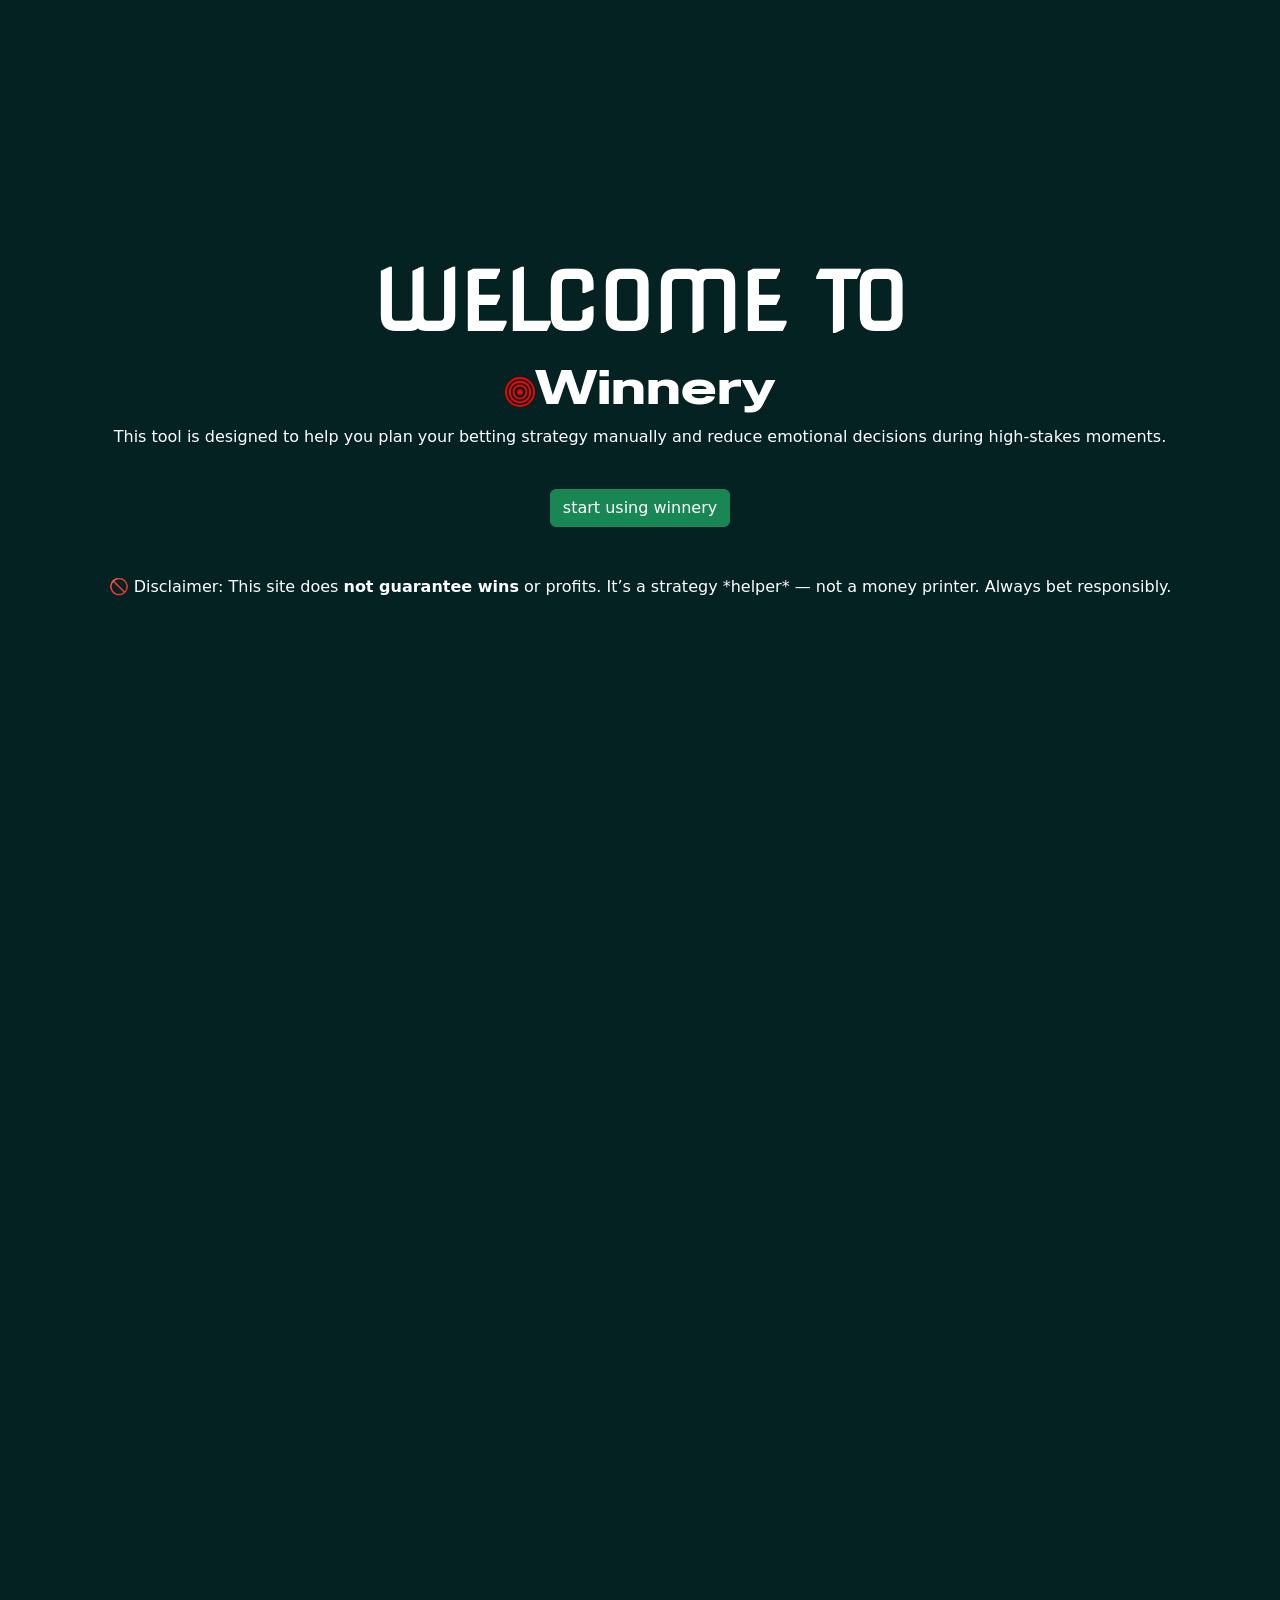
<file: index.html>
<!DOCTYPE html>
<html lang="en" data-bs-theme="dark">
<head>
    <meta charset="UTF-8">
    <meta name="viewport" content="width=device-width, initial-scale=1.0">
    <link rel="shortcut icon" href="bullseye.svg" type="image/x-svg" style="color: red; ">
    <link href="https://cdn.jsdelivr.net/npm/bootstrap@5.3.5/dist/css/bootstrap.min.css" rel="stylesheet" integrity="sha384-SgOJa3DmI69IUzQ2PVdRZhwQ+dy64/BUtbMJw1MZ8t5HZApcHrRKUc4W0kG879m7" crossorigin="anonymous">
    <link rel="stylesheet" href="style.css">
 <title>Winnery</title>

</head>
<body>
    <header><h1 class="welcome">WELCOME TO </h1>
    <h2 class="winnerytitle"><svg xmlns="http://www.w3.org/2000/svg" width="30" height="30" fill="red"      class="bi bi-bullseye" viewBox="0 0 16 16">
      <path d="M8 15A7 7 0 1 1 8 1a7 7 0 0 1 0 14m0 1A8 8 0 1 0 8 0a8 8 0 0 0 0 16"/>
      <path d="M8 13A5 5 0 1 1 8 3a5 5 0 0 1 0 10m0 1A6 6 0 1 0 8 2a6 6 0 0 0 0 12"/>
      <path d="M8 11a3 3 0 1 1 0-6 3 3 0 0 1 0 6m0 1a4 4 0 1 0 0-8 4 4 0 0 0 0 8"/>
      <path d="M9.5 8a1.5 1.5 0 1 1-3 0 1.5 1.5 0 0 1 3 0"/>
    </svg>Winnery</h2>
    

        <p> This tool is designed to help you plan your betting strategy manually and 
        reduce emotional decisions during high-stakes moments.</p>

    <br>    
 
   <button  onclick="document.querySelector('.container').scrollIntoView({ behavior: 'smooth' })"  type="button" class="btn btn-success" id="start-winnery"> start using winnery </button>

    <br>

    <br>
    <p>🚫 Disclaimer: This site does <strong>not guarantee wins</strong> or profits.
        It’s a strategy *helper* — not a money printer. Always bet responsibly.</p>
</header>
<main>
  <section class="container" >
    
    <h2  id="startyourstrategy" >Start Your Strategy</h2>
    
        <form >
            <label for="balance">Starting Balance ($)</label> <br>
            <input class="form-control" type="number" id="balance" required ><br>
    
            <label for="betAmount">Starting Bet Amount ($)</label><br>
            <input class="form-control" type="number" id="betAmount" required > <br>
    
            <label for="strategy">Select Strategy</label><br>
            <select class="form-control" id="strategy">
              <option value="flat">Flat</option>
              <option value="martingale">Martingale</option>
              <option value="anti-martingale">Anti-Martingale</option>
            </select><br>
    
            <label for="lossLimit">Max Loss Limit ($)</label><br>
            <input class="form-control" type="number" id="lossLimit" ><br>
    
            <label for="rounds">Number of Rounds</label> <br>
            <input class="form-control" type="number" id="rounds" required > <br>
    
            <button class="btn btn-primary" type="submit">Start Session</button><br>
          </form>
            <br>

      <div id="controls" class="card hidden">
        <h3>Manual Round Input</h3>
        <div class="btnresults"> 
          <button class="btn btn-success" type="button" onclick="recordResult(true)"><svg xmlns="http://www.w3.org/2000/svg" width="16" height="16" fill="currentColor" class="bi bi-check2" viewBox="0 0 16 16">
            <path d="M13.854 3.646a.5.5 0 0 1 0 .708l-7 7a.5.5 0 0 1-.708 0l-3.5-3.5a.5.5 0 1 1 .708-.708L6.5 10.293l6.646-6.647a.5.5 0 0 1 .708 0"/>
          </svg> Win</button>
          <button class="btn btn-danger" type="button" onclick="recordResult(false)"><svg xmlns="http://www.w3.org/2000/svg" width="16" height="16" fill="currentColor" class="bi bi-x" viewBox="0 0 16 16">
            <path d="M4.646 4.646a.5.5 0 0 1 .708 0L8 7.293l2.646-2.647a.5.5 0 0 1 .708.708L8.707 8l2.647 2.646a.5.5 0 0 1-.708.708L8 8.707l-2.646 2.647a.5.5 0 0 1-.708-.708L7.293 8 4.646 5.354a.5.5 0 0 1 0-.708"/>
          </svg> Lose</button>
        </div>
      </div>
      <br>

      <div id="output" class="card hidden">
        <h3>Results</h3>
        <div id="log" class="log-box"></div>
        </div>
     
  </section>

</main>







    

<script src="https://cdn.jsdelivr.net/npm/bootstrap@5.3.5/dist/js/bootstrap.bundle.min.js" integrity="sha384-k6d4wzSIapyDyv1kpU366/PK5hCdSbCRGRCMv+eplOQJWyd1fbcAu9OCUj5zNLiq" crossorigin="anonymous"></script>
<script src="https://ajax.googleapis.com/ajax/libs/jquery/3.7.1/jquery.min.js"></script>
<script src="script.js"></script>    
</body>
</html>
</file>
<file: style.css>
@import url('https://fonts.googleapis.com/css2?family=Nova+Square&display=swap');
@import url('https://fonts.googleapis.com/css2?family=Nova+Square&family=Special+Gothic+Expanded+One&display=swap');

html{
    scroll-behavior: smooth;
}

body{
    background-color: #032221;
}

* {
    margin: 0;
    padding: 0;
    box-sizing: border-box;
  }
  
  html, body {
    width: 100%;
    height: 100%;
    background-color: #032221;
    overflow-x: hidden; /* Hides horizontal scroll */
  }
  body::-webkit-scrollbar {
    display: none;
  }
  
  body {
    -ms-overflow-style: none;  /* IE/Edge */
    scrollbar-width: none;     /* Firefox */
  }
  
/*header part of the code */
header{display: flex;
       width:100% ;
        justify-content: center;
        align-items: center;    
        align-content: center;
        justify-items: center   ;
        flex-direction: column;
        height: 100vh;
        background-color: #032221;
        color:#fff;
              
      
    } 
   
 
    /*fonts*/   
 .welcome {    
        font-family: "Nova Square", sans-serif;
        font-weight: 600;
        font-size: 5rem;
        font-style: normal;
        margin-top: -30px;
      
      
      }

      
.winnerytitle{
    font-family: "Special Gothic Expanded One", sans-serif;
    font-weight: 500;
    font-size: 3rem;
    font-style: normal;

}
   
/*header is over*/
/*main part of the code */

.container{
        
        width: 100%;
        height: 100vh;
        display: flexbox;
        justify-content: center;
        align-items: center;    
        align-content: center;
        justify-items: center   ;
        flex-direction: column;
        background-color: #032221;
        color:#fff;
              
      
}



#startyourstrategy{
    font-family: "Special Gothic Expanded One", sans-serif;
    font-weight: 200;
    font-size: 3rem;
    font-style:normal;
    background-color: #032221;
    color: white;

}


form{
    display: flex;
    justify-items: center;
    align-items: center;
    flex-direction:column;
    justify-content: center;
    align-content: center;
    background-color: #032221;
    color: #fff;
    border-radius: 10px;
    border-style: none;
    padding: 3px;
    width: 25rem;
    height: 37rem;
}
 
#controls{
    background-color:#113c3b;
    color: #fff;
    border-radius: 10px;
    border-style: none; 


}
.btnresults{
    display: flex;
    justify-content:space-around ;
    
}


/* animation part only  */

.welcome {
    animation: fadeInDown 1.2s ease-out;
  }
  
  @keyframes fadeInDown {
    from {
      opacity: 0;
      transform: translateY(-30px);
    }
    to {
      opacity: 1;
      transform: translateY(0);
    }
  }
  
/*  */

.hidden > h3 {
     padding : 0px;
     margin : 0px;
    font-family: "Nova Square", sans-serif;
    font-size: 2rem;
    font-weight: 200;

}


#output {
    background-color: black;
    color: green;

}
#output > h3 {
    font-family: "Nova Square", sans-serif;
    font-size: 2rem;
    font-weight: 200;
    color: whitesmoke;
    padding : 0px;
}
</file>
